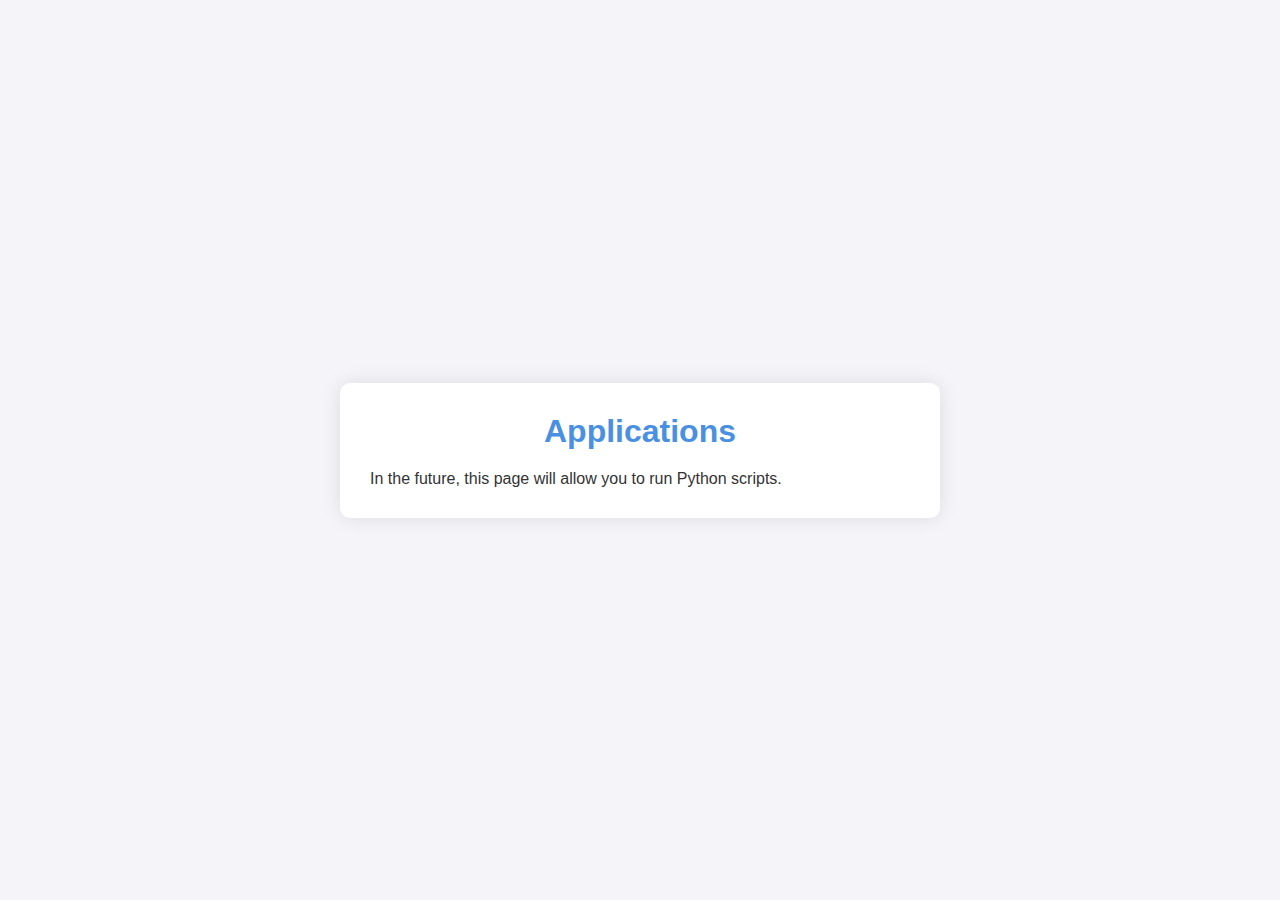
<file: applications.html>
<!DOCTYPE html>
<html lang="en">
<head>
    <meta charset="UTF-8">
    <meta name="viewport" content="width=device-width, initial-scale=1.0">
    <title>Applications</title>
    <link rel="stylesheet" href="style.css">
</head>
<body>
    <div class="container">
        <h1>Applications</h1>
        <p>In the future, this page will allow you to run Python scripts.</p>
    </div>
</body>
</html>
</file>
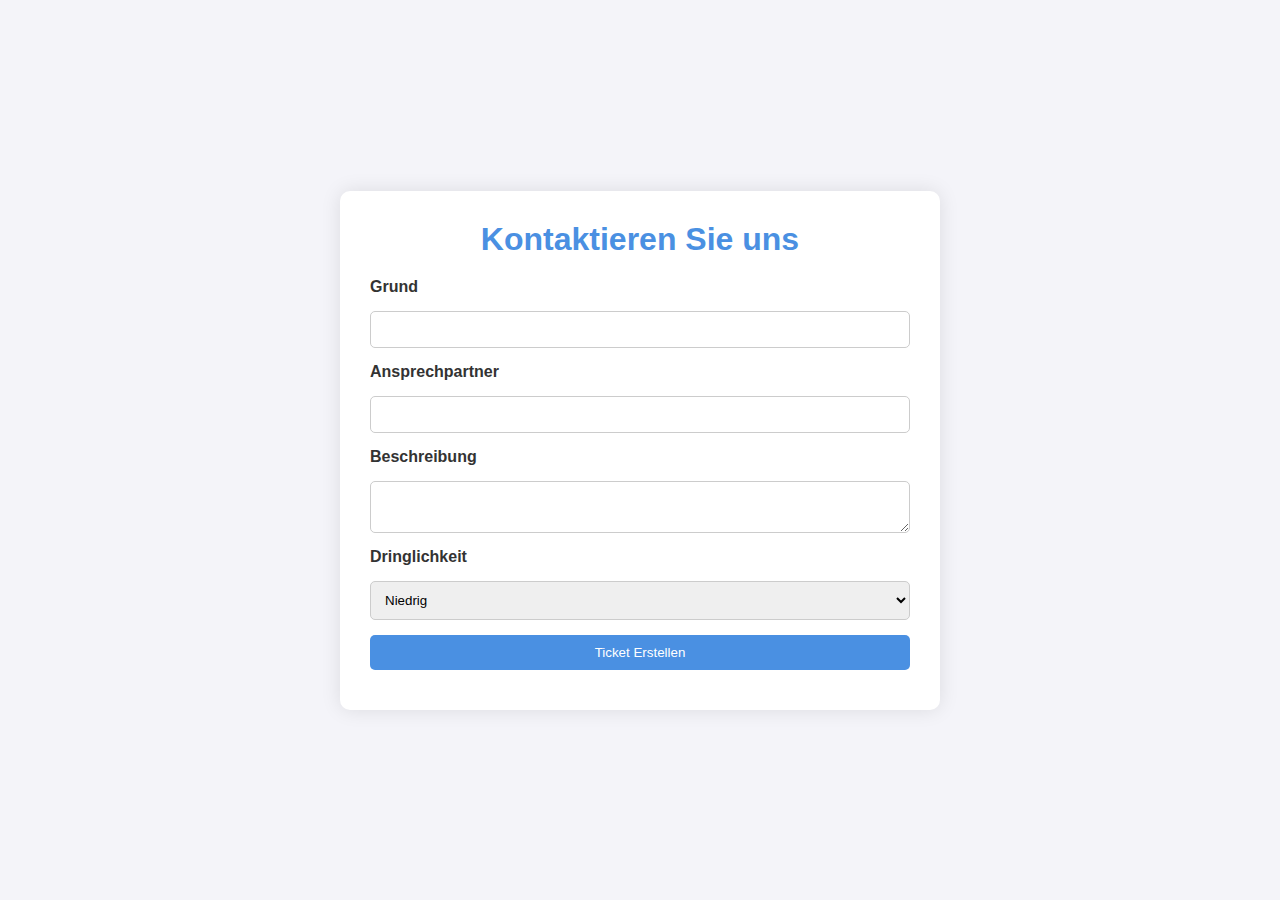
<file: contact.html>
<!DOCTYPE html>
<html lang="de">
<head>
    <meta charset="UTF-8">
    <meta name="viewport" content="width=device-width, initial-scale=1.0">
    <title>Kontakt</title>
    <link rel="stylesheet" href="style.css">
</head>
<body>
    <div class="container">
        <h1>Kontaktieren Sie uns</h1>
        <form id="ticketForm">
            <label for="reason">Grund</label>
            <input type="text" id="reason" required>

            <label for="person">Ansprechpartner</label>
            <input type="text" id="person" required>

            <label for="description">Beschreibung</label>
            <textarea id="description" required></textarea>

            <label for="urgency">Dringlichkeit</label>
            <select id="urgency">
                <option value="Low">Niedrig</option>
                <option value="Medium">Mittel</option>
                <option value="High">Hoch</option>
            </select>

            <button type="submit">Ticket Erstellen</button>
        </form>
        <p id="ticketError" class="error"></p>
    </div>

    <script>
        const tickets = JSON.parse(localStorage.getItem('tickets')) || [];

        document.getElementById('ticketForm').addEventListener('submit', function(e) {
            e.preventDefault();
            const reason = document.getElementById('reason').value;
            const person = document.getElementById('person').value;
            const description = document.getElementById('description').value;
            const urgency = document.getElementById('urgency').value;

            tickets.push({ reason, person, description, urgency });
            localStorage.setItem('tickets', JSON.stringify(tickets));

            document.getElementById('ticketError').textContent = 'Ticket erfolgreich erstellt!';
            document.getElementById('ticketForm').reset();
        });
    </script>
</body>
</html>
</file>
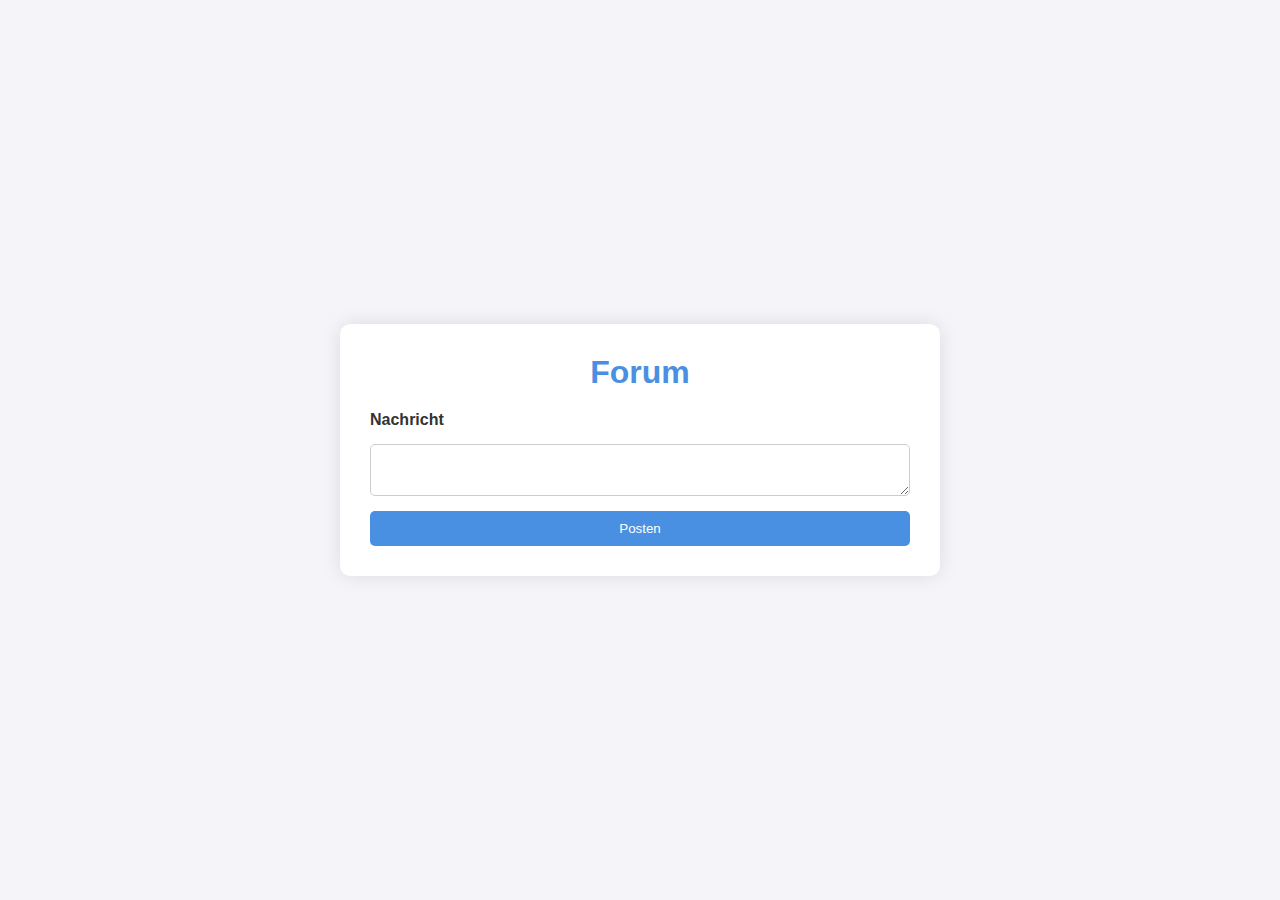
<file: forum.html>
<!DOCTYPE html>
<html lang="de">
<head>
    <meta charset="UTF-8">
    <meta name="viewport" content="width=device-width, initial-scale=1.0">
    <title>Forum</title>
    <link rel="stylesheet" href="style.css">
</head>
<body>
    <div class="container">
        <h1>Forum</h1>
        <form id="forumForm">
            <label for="message">Nachricht</label>
            <textarea id="message" required></textarea>
            <button type="submit">Posten</button>
        </form>

        <div id="forumPosts"></div>
    </div>

    <script>
        const user = JSON.parse(sessionStorage.getItem('loggedInUser'));
        const posts = JSON.parse(localStorage.getItem('forumPosts')) || [];

        document.getElementById('forumForm').addEventListener('submit', function(e) {
            e.preventDefault();
            const message = document.getElementById('message').value;
            posts.push({ message, user: user.username });
            localStorage.setItem('forumPosts', JSON.stringify(posts));
            displayPosts();
        });

        function displayPosts() {
            const forumPostsDiv = document.getElementById('forumPosts');
            forumPostsDiv.innerHTML = posts.map(post => `
                <div>
                    <strong>${post.user}:</strong> ${post.message}
                </div>
            `).join('');
        }

        displayPosts();
    </script>
</body>
</html>
</file>
<file: style.css>
/* Global Styles */
* {
    margin: 0;
    padding: 0;
    box-sizing: border-box;
}

body {
    font-family: 'Arial', sans-serif;
    background-color: #f4f4f9;
    color: #333;
    display: flex;
    justify-content: center;
    align-items: center;
    height: 100vh;
    flex-direction: column;
}

.container {
    max-width: 600px;
    width: 100%;
    background: white;
    padding: 30px;
    box-shadow: 0px 0px 20px rgba(0, 0, 0, 0.1);
    border-radius: 10px;
}

h1, h2 {
    margin-bottom: 20px;
    text-align: center;
    color: #4A90E2;
}

form {
    display: flex;
    flex-direction: column;
    gap: 15px;
}

label {
    font-weight: bold;
    color: #333;
}

input, textarea, select {
    padding: 10px;
    border: 1px solid #ccc;
    border-radius: 5px;
    transition: border-color 0.3s;
}

input:focus, textarea:focus, select:focus {
    border-color: #4A90E2;
    outline: none;
}

button {
    padding: 10px;
    background-color: #4A90E2;
    color: white;
    border: none;
    border-radius: 5px;
    cursor: pointer;
    transition: background-color 0.3s;
}

button:hover {
    background-color: #357ABD;
}

.error {
    color: red;
    text-align: center;
    margin-top: 10px;
}

nav {
    margin: 20px 0;
}

nav ul {
    list-style: none;
    padding: 0;
}

nav li {
    display: inline;
    margin-right: 15px;
}

nav a {
    text-decoration: none;
    color: #4A90E2;
    transition: color 0.3s;
}

nav a:hover {
    color: #357ABD;
}
</file>
